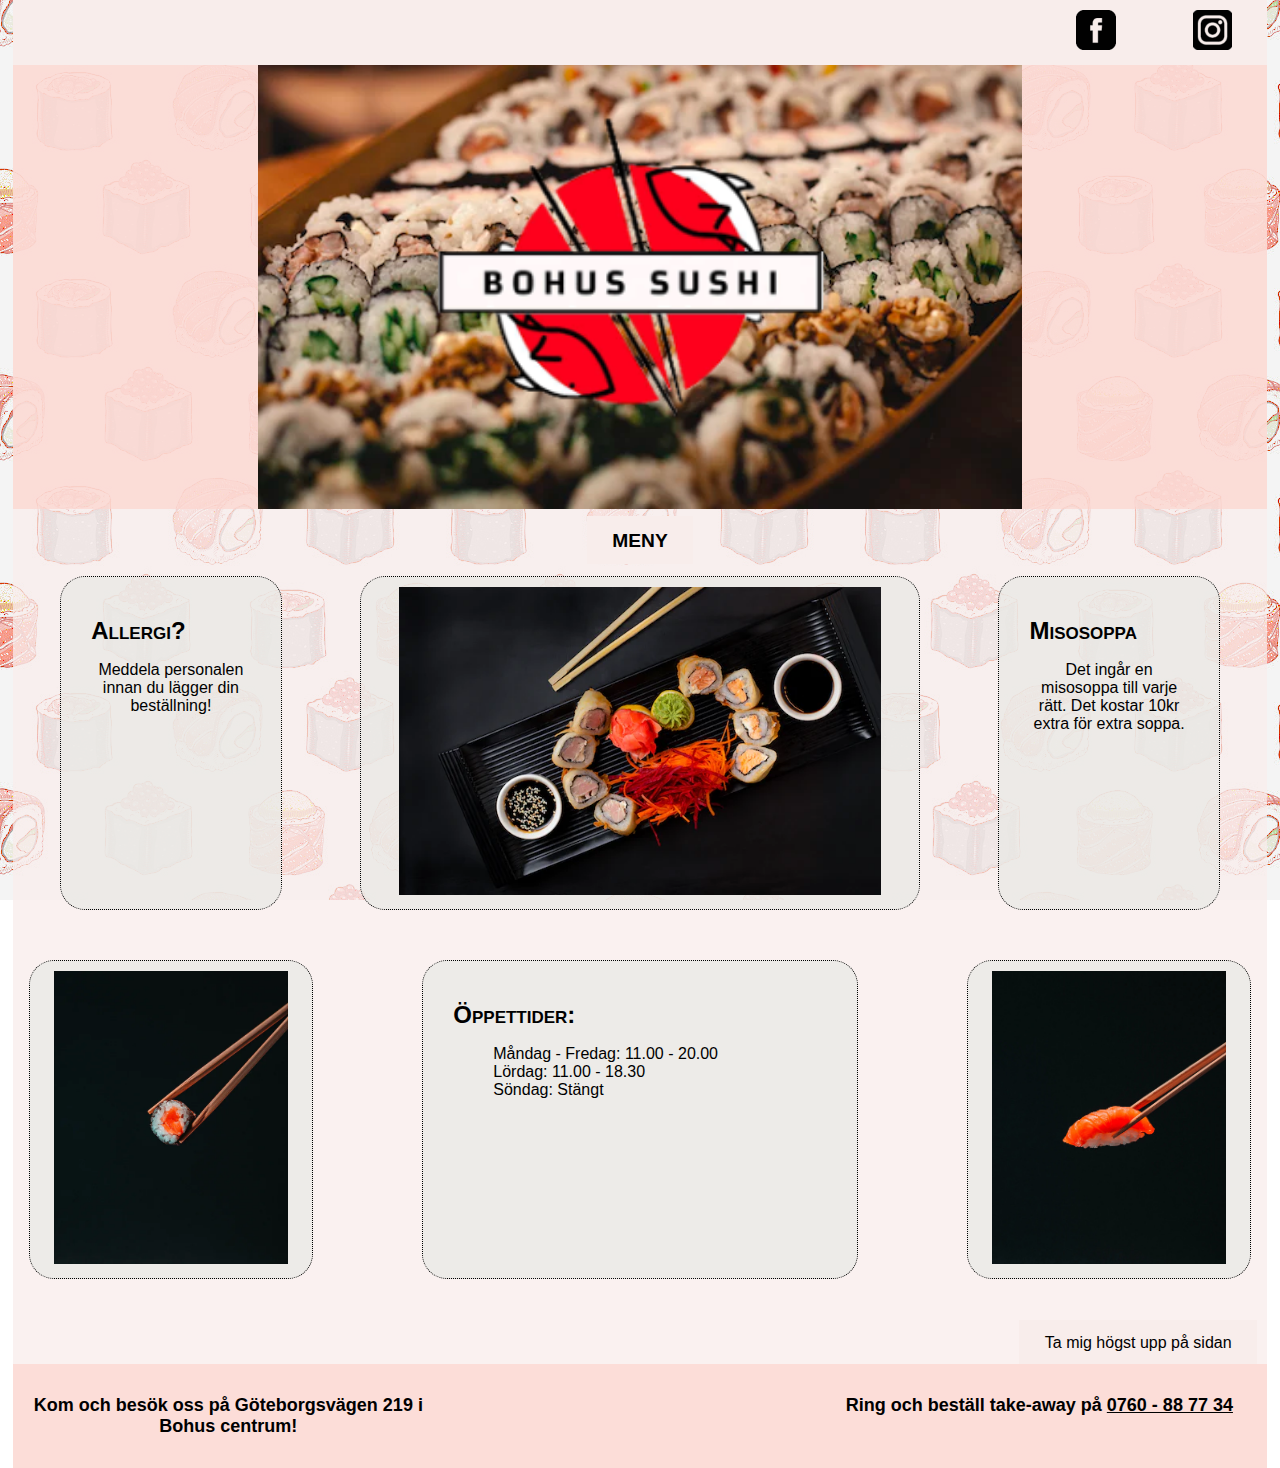
<file: index.html>
<!DOCTYPE html>
<html lang="sv">
  <head>
    <link rel="stylesheet" href="Style.css" />
    <meta charset="UTF-8" />
    <meta http-equiv="X-UA-Compatible" content="IE=edge" />
    <meta name="viewport" content="width=device-width, initial-scale=1.0" />
    <link rel="icon" href="bohusikonico.ico" type="image/x-icon" />
    <!--Lägger Loggan som ikon i fliken-->
    <title>Bohus sushi</title>
    <meta
      name="description"
      content="Bohus sushi är en sushirestaurang i Bohus centrum, Ale. Vi
      serverar sushi, pokebowls, m.m. Det går att äta på plats eller ta
       take-away. "
    />
  </head>
  <body>
    <div id="wrapper">
      <header>
        <span class="anchor" id="start"></span>
        <nav style="justify-content: flex-end">
          <div class="socialmedia">
            <a href="https://www.facebook.com/bohussushi/" target="_blank"
              ><img src="images/fblogo.png" alt="Logga som leder Facebook"
            /></a>
            <!--öppnar Bohus sushis facebooksida i ny flik-->
            <a href="https://www.instagram.com/bohussushi/" target="_blank">
              <img
                src="images/IGLOGO.png"
                alt="Logga som leder till instagram" /></a
            ><!--öppnar Bohus sushis instagramsida i ny flik-->
          </div>
        </nav>
        <img
          class="logga"
          src="images/bohuslogga.png"
          alt="Bohus sushi logga"
        />
      </header>
      <a href="meny.html" id="menyknapp">MENY</a>
      <main>
        <div id="index">
          <section>
            <h2>Allergi?</h2>
            <p>Meddela personalen innan du lägger din beställning!</p>
          </section>
          <div class="menu">
            <img src="images/mobilheader.jpeg" alt="en sushitallik" />
          </div>
          <section>
            <h2>Misosoppa</h2>
            <p>
              Det ingår en misosoppa till varje rätt. Det kostar 10kr extra för
              extra soppa.
            </p>
          </section>
          <div class="menu">
            <picture>
              <source
                media="(max-width: 679px)"
                srcset="images/chopstick_maki.jpeg"
              />
              <source
                media="(min-width: 680px)"
                srcset="images/chopstick_makistor.jpeg"
              />
              <img
                src="images/chopstick_makistor.jpeg"
                alt="makirulle plockas upp med ätpinnar"
              />
            </picture>
          </div>
          <section>
            <h2>Öppettider:</h2>
            <ul>
              <li>Måndag - Fredag: 11.00 - 20.00</li>
              <li>Lördag: 11.00 - 18.30</li>
              <li>Söndag: Stängt</li>
            </ul>
          </section>
          <div class="menu">
            <picture>
              <source
                media="(max-width: 679px)"
                srcset="images/chopstick_maki.jpeg"
              />
              <source
                media="(min-width: 680px)"
                srcset="images/chopstick.jpeg"
              />
              <img
                src="images/chopstickstor.jpeg"
                alt="nigiri plockas upp med ätpinnar"
              />
            </picture>
          </div>
        </div>
      </main>
      <aside>
        <span id="startknapp">
          <a href="#start"> Ta mig högst upp på sidan</a>
        </span>
      </aside>
      <footer>
        <div class="container">
          <p>Kom och besök oss på Göteborgsvägen 219 i Bohus centrum!</p>
          <p>
            Ring och beställ take-away på
            <a href="tel:0760887734">0760 - 88 77 34</a>
          </p>
        </div>
      </footer>
    </div>
  </body>
</html>
</file>
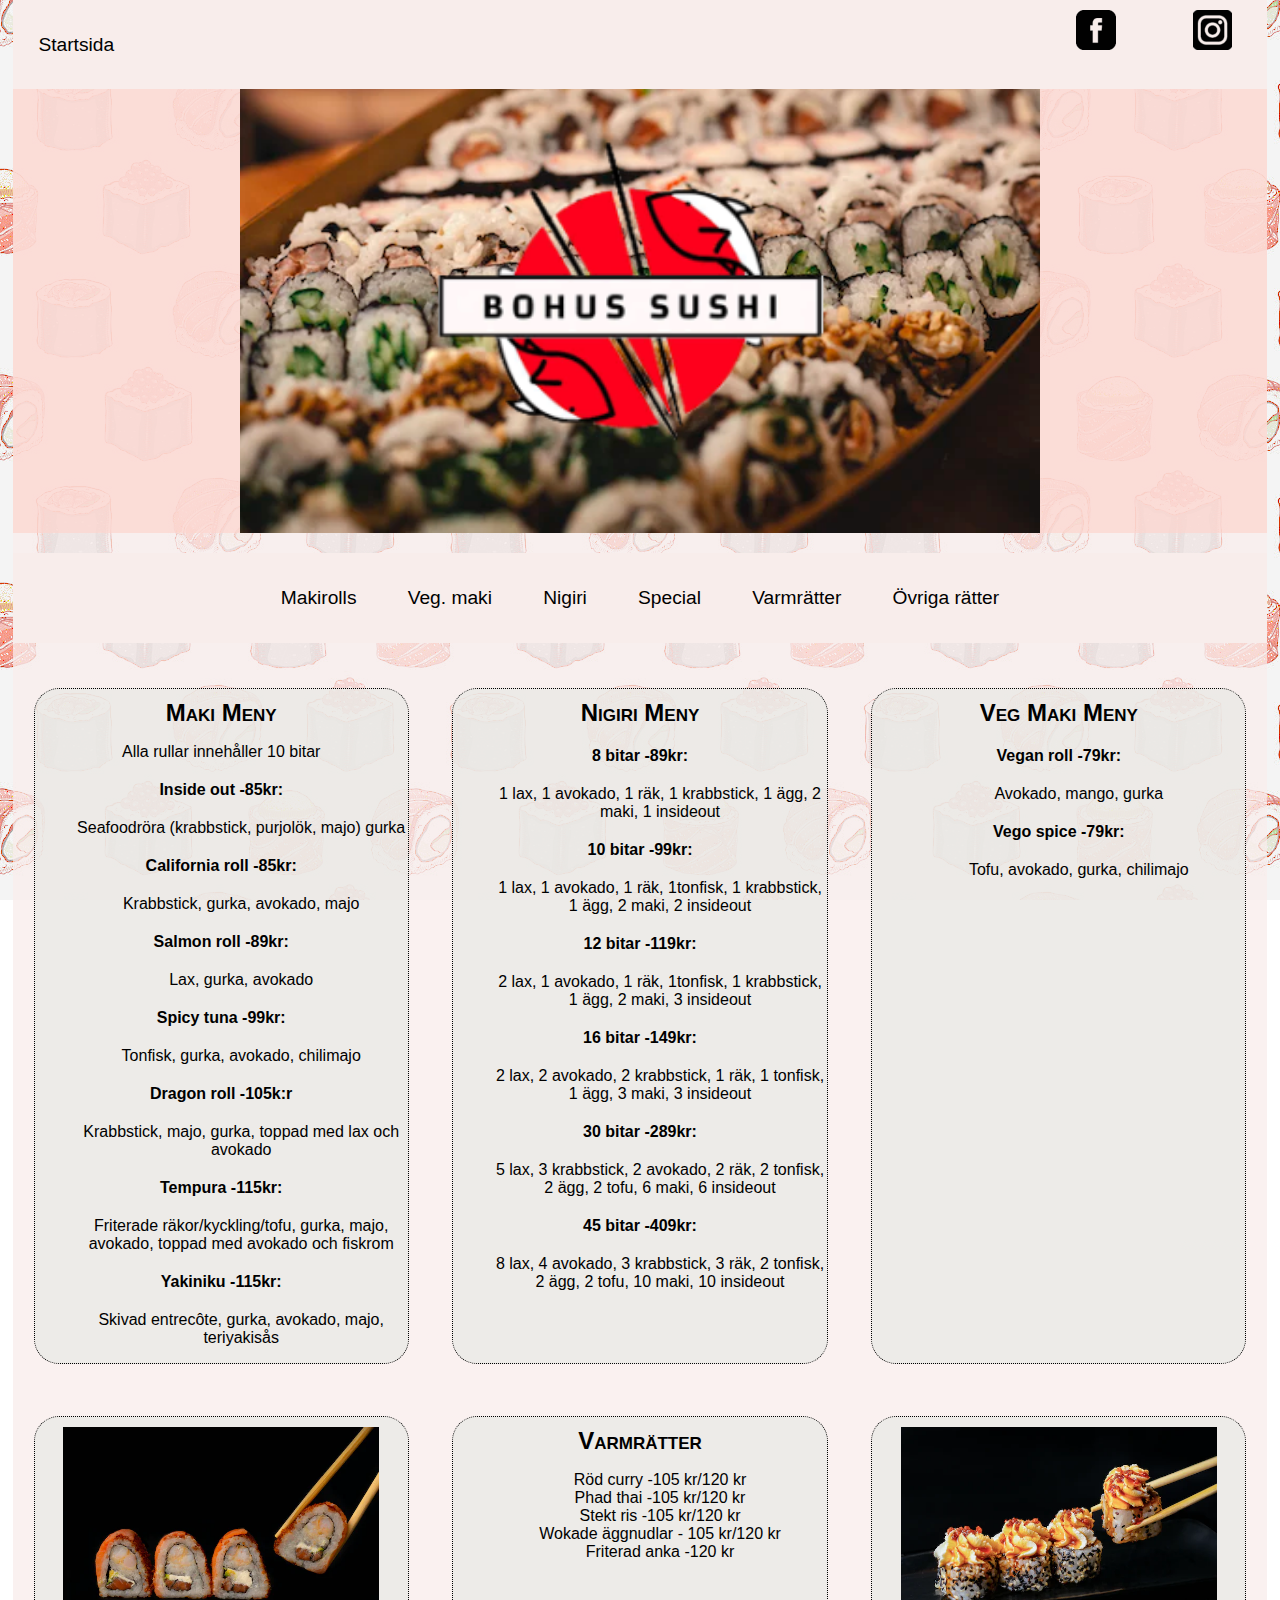
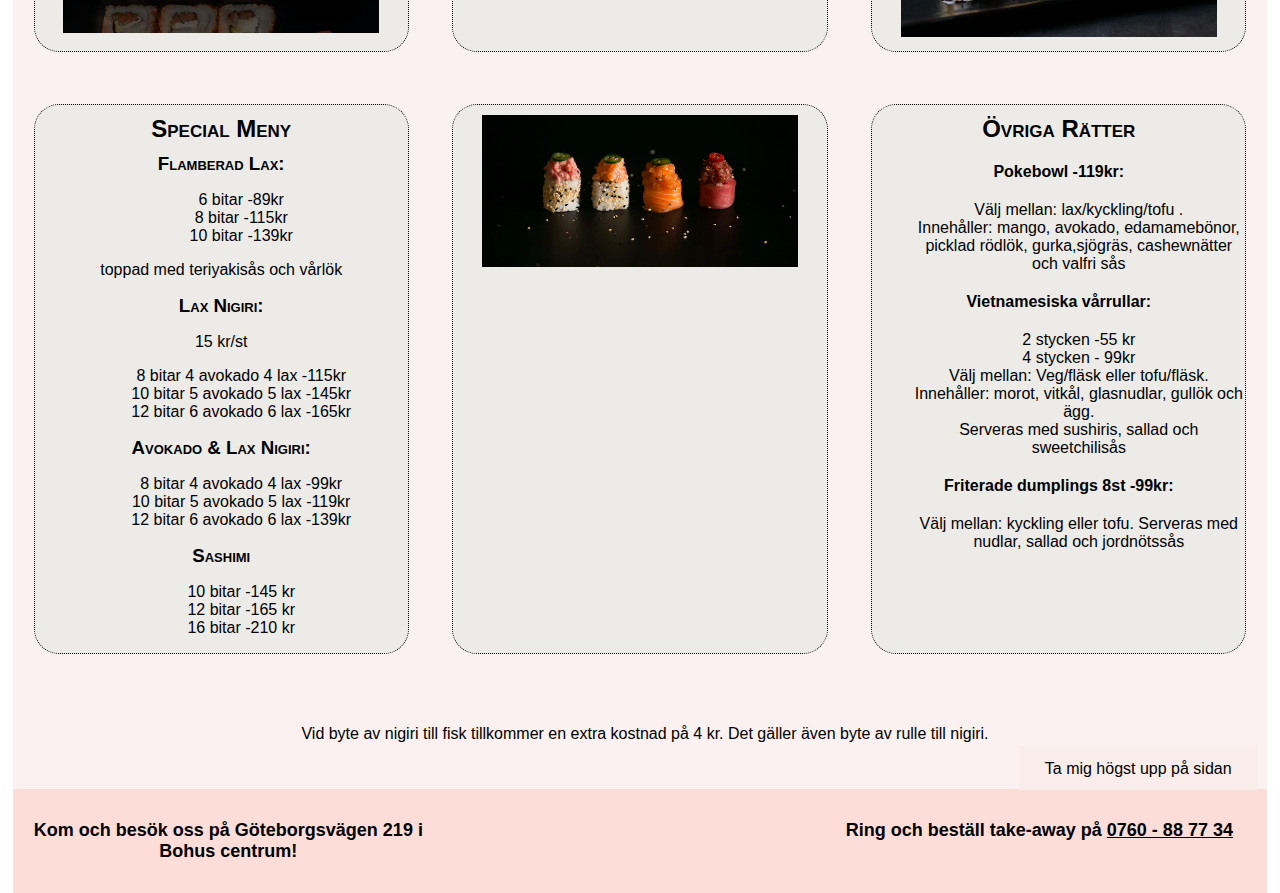
<file: meny.html>
<!DOCTYPE html>
<html lang="sv">
  <head>
    <link rel="stylesheet" href="Style.css" />
    <meta charset="UTF-8" />
    <meta http-equiv="X-UA-Compatible" content="IE=edge" />
    <meta name="viewport" content="width=device-width, initial-scale=1.0" />
    <link rel="icon" href="bohusikonico.ico" type="image/x-icon" />
    <!--Lägger Loggan som ikon i fliken-->
    <title>Sushimeny</title>
    <meta
      name="description"
      content="Bohus sushi är en sushirestaurang i Bohus centrum, Ale. Vi serverar sushi, pokebowls, m.m. Det går att äta på plats eller ta take-away. "
    />
  </head>
  <body>
    <div id="wrapper">
      <header>
        <span class="anchor" id="start"></span>
        <nav>
          <a href="index.html">Startsida</a>
          <div class="socialmedia" style="justify-content: flex-end">
            <a href="https://www.facebook.com/bohussushi/" target="_blank"
              ><img src="images/fblogo.png" alt="Logga som leder Facebook"
            /></a>
            <!--öppnar Bohus sushis facebooksida i ny flik-->
            <a href="https://www.instagram.com/bohussushi/" target="_blank">
              <img
                src="images/IGLOGO.png"
                alt="Logga som leder till instagram" /></a
            ><!--öppnar Bohus sushis instagramsida i ny flik-->
          </div>
        </nav>
        <img
          class="logga"
          src="images/bohuslogga.png"
          alt="Bohus sushi logga"
        />
      </header>
      <ul id="meny">
        <!-- nedan kommer en lista som tar en till olika delar av sidan -->
        <li><a href="#maki">Makirolls</a></li>
        <li><a href="#vegmaki">Veg. maki</a></li>
        <li><a href="#nigiri">Nigiri</a></li>
        <li><a href="#specialmeny">Special </a></li>
        <li><a href="#varmrätt">Varmrätter</a></li>
        <li><a href="#övrig">Övriga rätter</a></li>
      </ul>
      <main>
        <div id="menumeny">
          <!--knapp som på mobilskärmen tar en upp till huvudmenyn-->
          <a href="#start">Tillbaka till huvudmenyn</a>
        </div>
        <div id="menycontainer">
          <section class="menu">
            <span class="anchor" id="maki"></span>
            <h2>Maki Meny</h2>
            <p>Alla rullar innehåller 10 bitar</p>
            <dl>
              <dt>Inside out -85kr:</dt>
              <dd>Seafoodröra (krabbstick, purjolök, majo) gurka</dd>
              <dt>California roll -85kr:</dt>
              <dd>Krabbstick, gurka, avokado, majo</dd>
              <dt>Salmon roll -89kr:</dt>
              <dd>Lax, gurka, avokado</dd>
              <dt>Spicy tuna -99kr:</dt>
              <dd>Tonfisk, gurka, avokado, chilimajo</dd>
              <dt>Dragon roll -105k:r</dt>
              <dd>Krabbstick, majo, gurka, toppad med lax och avokado</dd>
              <dt>Tempura -115kr:</dt>
              <dd>
                Friterade räkor/kyckling/tofu, gurka, majo, avokado, toppad med
                avokado och fiskrom
              </dd>
              <dt>Yakiniku -115kr:</dt>
              <dd>Skivad entrecôte, gurka, avokado, majo, teriyakisås</dd>
            </dl>
          </section>
          <section class="menu">
            <span class="anchor" id="nigiri"></span>
            <h2>Nigiri Meny</h2>
            <dl>
              <dt>8 bitar -89kr:</dt>
              <dd>
                1 lax, 1 avokado, 1 räk, 1 krabbstick, 1 ägg, 2 maki, 1
                insideout
              </dd>
              <dt>10 bitar -99kr:</dt>
              <dd>
                1 lax, 1 avokado, 1 räk, 1tonfisk, 1 krabbstick, 1 ägg, 2 maki,
                2 insideout
              </dd>
              <dt>12 bitar -119kr:</dt>
              <dd>
                2 lax, 1 avokado, 1 räk, 1tonfisk, 1 krabbstick, 1 ägg, 2 maki,
                3 insideout
              </dd>
              <dt>16 bitar -149kr:</dt>
              <dd>
                2 lax, 2 avokado, 2 krabbstick, 1 räk, 1 tonfisk, 1 ägg, 3 maki,
                3 insideout
              </dd>
              <dt>30 bitar -289kr:</dt>
              <dd>
                5 lax, 3 krabbstick, 2 avokado, 2 räk, 2 tonfisk, 2 ägg, 2 tofu,
                6 maki, 6 insideout
              </dd>
              <dt>45 bitar -409kr:</dt>
              <dd>
                8 lax, 4 avokado, 3 krabbstick, 3 räk, 2 tonfisk, 2 ägg, 2 tofu,
                10 maki, 10 insideout
              </dd>
            </dl>
          </section>
          <section class="menu">
            <span class="anchor" id="vegmaki"></span>
            <h2>Veg Maki Meny</h2>
            <dl>
              <dt>Vegan roll -79kr:</dt>
              <dd>Avokado, mango, gurka</dd>
              <dt>Vego spice -79kr:</dt>
              <dd>Tofu, avokado, gurka, chilimajo</dd>
            </dl>
          </section>
          <div class="menu">
            <img
              id="sushichopsticks"
              src="images/chopsushi.jpeg"
              alt="fyra sushibitar som äts med ätpinnar"
            />
          </div>
          <section class="menu">
            <span class="anchor" id="varmrätt"></span>
            <h2>Varmrätter</h2>
            <ul>
              <li>Röd curry -105 kr/120 kr</li>
              <li>Phad thai -105 kr/120 kr</li>
              <li>Stekt ris -105 kr/120 kr</li>
              <li>Wokade äggnudlar - 105 kr/120 kr</li>
              <li>Friterad anka -120 kr</li>
            </ul>
          </section>

          <div class="menu">
            <img
              src="images/sushichop.jpeg"
              alt="fyra sushibitar som äts med ätpinnar"
            />
          </div>
          <section class="menu">
            <span class="anchor" id="specialmeny"></span>
            <h2>Special Meny</h2>
            <h3>Flamberad Lax:</h3>
            <ul>
              <li>6 bitar -89kr</li>
              <li>8 bitar -115kr</li>
              <li>10 bitar -139kr</li>
            </ul>
            <p>toppad med teriyakisås och vårlök</p>
            <h3>Lax Nigiri:</h3>
            <p>15 kr/st</p>
            <ul>
              <li>8 bitar 4 avokado 4 lax -115kr</li>
              <li>10 bitar 5 avokado 5 lax -145kr</li>
              <li>12 bitar 6 avokado 6 lax -165kr</li>
            </ul>
            <h3>Avokado & Lax Nigiri:</h3>
            <ul>
              <li>8 bitar 4 avokado 4 lax -99kr</li>
              <li>10 bitar 5 avokado 5 lax -119kr</li>
              <li>12 bitar 6 avokado 6 lax -139kr</li>
            </ul>
            <h3>Sashimi</h3>
            <ul>
              <li>10 bitar -145 kr</li>
              <li>12 bitar -165 kr</li>
              <li>16 bitar -210 kr</li>
            </ul>
          </section>
          <div class="menu">
            <img src="images/mobilheader2.jpeg" alt="fyra sushibitar på rad" />
          </div>
          <section class="menu">
            <span class="anchor" id="övrig"></span>
            <h2>Övriga Rätter</h2>
            <dl>
              <dt>Pokebowl -119kr:</dt>
              <dd>Välj mellan: lax/kyckling/tofu .</dd>
              <dd>
                Innehåller: mango, avokado, edamamebönor, picklad rödlök,
                gurka,sjögräs, cashewnätter och valfri sås
              </dd>
              <dt>Vietnamesiska vårrullar:</dt>
              <dd>2 stycken -55 kr</dd>
              <dd>4 stycken - 99kr</dd>
              <dd>
                Välj mellan: Veg/fläsk eller tofu/fläsk. Innehåller: morot,
                vitkål, glasnudlar, gullök och ägg.
              </dd>
              <dd>Serveras med sushiris, sallad och sweetchilisås</dd>
              <dt>Friterade dumplings 8st -99kr:</dt>
              <dd>
                Välj mellan: kyckling eller tofu. Serveras med nudlar, sallad
                och jordnötssås
              </dd>
            </dl>
          </section>
        </div>
      </main>
      <aside>
        <p>
          Vid byte av nigiri till fisk tillkommer en extra kostnad på 4 kr. Det
          gäller även byte av rulle till nigiri.
        </p>
        <span id="startknapp">
          <a href="#start"> Ta mig högst upp på sidan</a>
        </span>
      </aside>

      <footer>
        <div class="container">
          <p>Kom och besök oss på Göteborgsvägen 219 i Bohus centrum!</p>
          <p>
            Ring och beställ take-away på
            <a href="tel:0760887734">0760 - 88 77 34</a>
          </p>
        </div>
      </footer>
    </div>
  </body>
</html>
</file>
<file: Style.css>
/*Gör så bodyns storlek räknas sammanlagt med bordern */
* {
  box-sizing: border-box;
}

/*bestämmer utseende på header*/
header {
  background-image: url(images/mobilheader5.jpeg);
  background-position: center;
  background-color: #fcd5ceb5;
  margin-bottom: 20px;
}

/*bestämmer storlek och plats för loggan*/
.logga {
  text-align: center;
  margin: 2vw 1vh;
  padding: 2vw 1vh;
}

/*bestämmer bakgrund och font på bodyn*/
body {
  background-image: url(images/tecknadsushi2.jpg);
  background-attachment: fixed;
  margin: 0 auto;
  font-family: Arial, Helvetica, sans-serif;
}

/*Sätter en wrapper och bestämmer utseende och storlek*/
#wrapper {
  max-width: 98%;
  background-color: #f8edebc3;
  text-align: center;
  margin: auto;
}

/*länkmenyn högst upp på sidorna*/
nav {
  background-color: #f8edeb;
  display: flex;
  justify-content: space-between;
  list-style-type: none;
  overflow: hidden;
}

/*bestämmer hur styckena ska se ut*/
article > section {
  background-color: #e8e8e4c0;
  width: 90%;
  height: auto;
  border: 10px;
  margin: 25px auto;
  border-radius: 25px;
  padding: 30px;
  text-align: left;
  border: black 1px;
}

#index > section {
  background-color: #e8e8e4c0;
  width: 90%;
  height: auto;
  border: 10px;
  margin: 25px auto;
  border-radius: 25px;
  padding: 30px;
  text-align: left;
  border: black 1px;
}

/*gör så texten hamnar centereat i paragraferna*/
p {
  text-align: center;
}

/**/
.menu {
  background-color: #e8e8e4c0;
  width: 90%;
  height: auto;
  margin: 10px auto;
}

/*"snabbmenyn" som tar en till de olika rätterna på sidan*/
#meny {
  display: flex;
  justify-content: left;
  padding-left: 0;
  font-size: smaller;
}

/*Menykknapp som endst syns på mobilskärm och tar en till matmenyn*/
#menumeny {
  display: flex;
  position: sticky;
  left: 5px;
  top: 50px;
}

/*detaljerad lista*/
dt {
  font-weight: bold;
  margin: 20px;
}

/*planerar aside stycket*/
aside {
  text-align: center;
  margin: 20px auto;
  padding: 10px;
}

/*länk i aside*/
aside > a {
  padding: 0;
}

aside > p {
  padding-left: 10px;
}

/*knappen som tar en högst upp på sidan*/
#startknapp {
  float: right;
}

span {
  margin: auto;
}

/*bestämmer utseende och storlek på footern*/
footer {
  background-color: #fcd5ceb5;
  font-weight: bold;
  margin-top: 20px;
}

/*placerar styckena i footern på varsin kant*/
.container {
  display: grid;
  gap: 33%;
  grid-template-columns: 33% 33%;
}

/*alla ruriker skrivs med versaler*/
h1,
h2,
h3 {
  font-variant: small-caps;
  margin-top: 10px;
  margin-bottom: 2px;
}

/*bestämmer bildens storlek och border-utseende*/
img {
  max-width: 90%;
  padding: 10px;
}

/*gör så det inte är punkter på listan*/
ul {
  list-style-type: none;
}

/*utseende på lista med länkar*/
li a {
  display: block;
  text-align: center;
  padding: 14px 16px;
  text-decoration: none;
}

/*ändrar bakgrundsfärg när man håller mus ovanför*/
li a:hover {
  background-color: #ece4db;
  color: black;
  font-style: oblique;
}

/*bestämmer länkars utseende*/
a:link {
  color: black;
  background-color: #f8edeb;
  text-decoration: none;
  text-align: center;
  margin-top: 20px;
  margin-bottom: 20px;
  padding: 1.5vh 2vw;
}

/*bestämmer besökta länkars utseende*/
a:visited {
  color: black;
  text-decoration: underline black;
}

/*bestämmer länkars utsennede när man håller musen ovanför dem*/
a:hover {
  color: #e8e8e4;
  background-color: black;
}

/*bestämmer länk i footers utseende*/
footer a:link {
  padding: 0%;
  color: black;
  background-color: transparent;
  text-decoration: underline;
}

/*bestämmer besökta footerlänkens utseende*/
footer > a:visited {
  color: black;
  text-decoration: double black;
}

/*bestämmer footerlänkens utsennede när man håller musen ovanför den*/
footer > a:hover {
  color: #e8e8e4;
  background-color: black;
}

/*Bestämmer utseende på länkarna till sociala medier när musen hovrar*/
.socialmedia a:hover {
  background-color: transparent;
}

/*lägger ta mig högst på sidan-knappen till vänster*/
#left {
  float: left;
}

@media screen and (min-width: 600px) {
  /*nedan bestäms storlek på olika element när de är på desktop*/

  #wrapper {
    width: 99%;
  }

  header {
    font-size: larger;
    /* background-image: url(images/sushiheader.jpg); */
    background-repeat: no-repeat;
    background-size: contain;
    color: white;
    min-height: 40vh;
  }

  footer {
    font-size: large;
    padding: 1vw;
  }

  article > section,
  #index > section {
    max-width: 70%;
    height: auto;
    border: 1px dotted black;
  }

  #menyknapp {
    font-size: larger;
    font-weight: bold;
  }

  .menu {
    height: auto;
    border: 1px dotted black;
    margin: 25px auto;
    border-radius: 25px;
  }

  #index {
    display: grid;
    grid-template-columns: 1fr auto 1fr;
    grid-template-rows: auto;
  }

  /*:nth child nedan lägger de olika sekionerna på index-sidan lite omlott
  #index > :nth-child(odd) {
    margin-left: 5vw;
    text-align: center;
  }
  #index > :nth-child(even) {
    margin-right: 6vw;
    text-align: center;
  }*/

  /*gör så mat-menyn lägger sig som en rad överst och följer med när man scrollar nedåt*/
  #meny {
    background-color: #f8edeb;
    height: 10vh;
    display: flex;
    justify-content: space-evenly;
    align-items: center;
    justify-content: center;
    position: sticky;
    top: 1px;
    font-size: larger;
  }

  /*när skärmen är på desktop så ska inte den lilla meny-knappen på meny-sidan synas.*/
  #menumeny {
    display: none;
  }

  /*Lägger maträtterna i en grid*/
  #menycontainer {
    display: grid;
    gap: 2px;
    grid-auto-flow: row;
    grid-template-columns: 4fr 4fr 4fr;
  }

  h2 {
    margin-top: 10px;
  }

  .logga {
    text-align: center;
    margin: 1vh;
    padding: 2vw 1vh;
    width: 35vw;
  }
}
</file>
